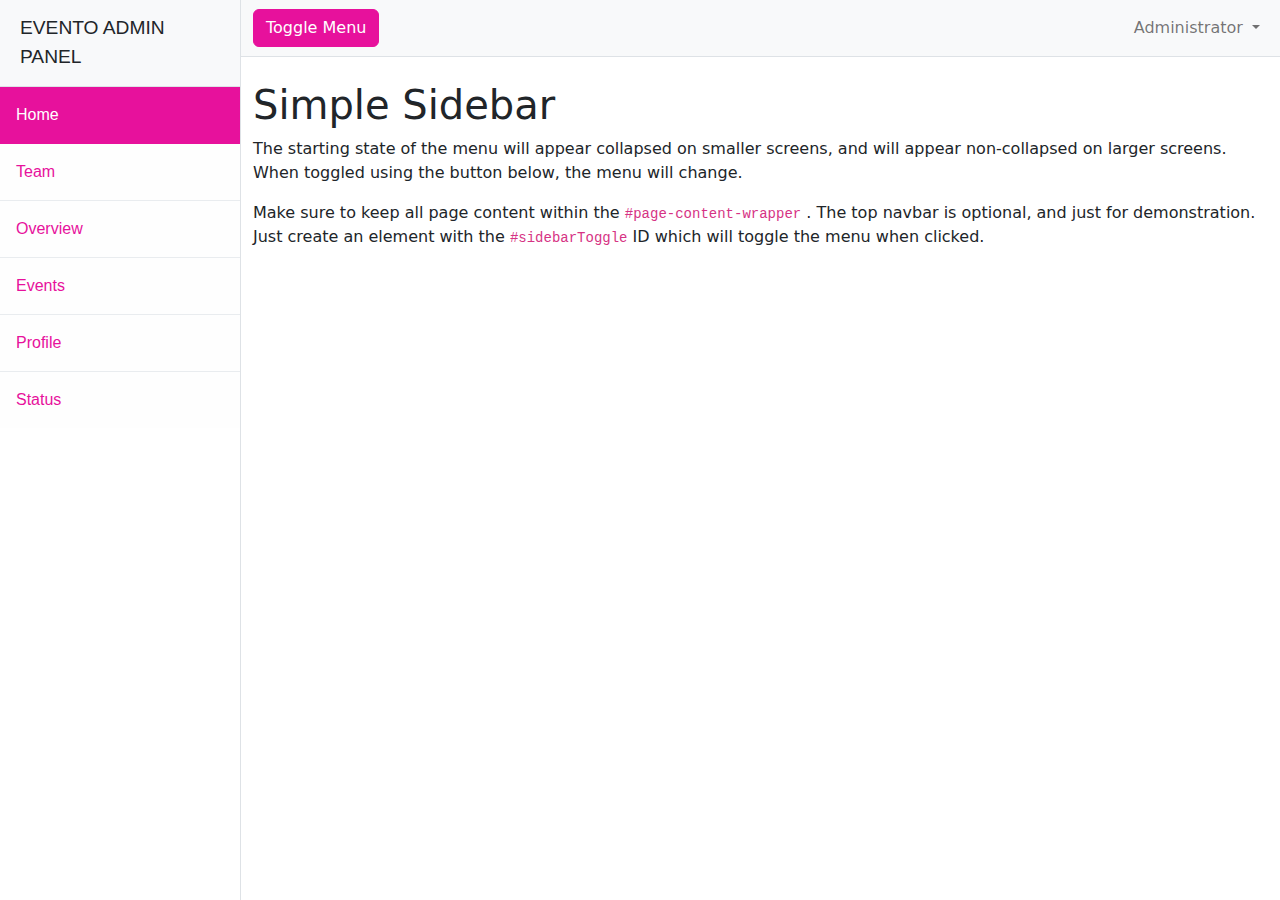
<file: admin/index.html>
<!DOCTYPE html>
<html lang="en">

<head>
    <meta charset="utf-8" />
    <meta name="viewport" content="width=device-width, initial-scale=1, shrink-to-fit=no" />
    <meta name="description" content="" />
    <meta name="author" content="" />
    <title>ADMIN PANEL | EVENTO</title>
    <!-- Favicon-->
    <link rel="icon" type="image/x-icon" href="assets/logo.png" />

    <link rel="stylesheet" href="https://cdnjs.cloudflare.com/ajax/libs/bootstrap/5.3.0/css/bootstrap.min.css">
    <!-- Core theme CSS (includes Bootstrap)-->
    <link href="css/styles.css" rel="stylesheet" />
</head>

<body>
    <div class="d-flex" id="wrapper">
        <!-- Sidebar-->
        <div class="border-end bg-white" id="sidebar-wrapper" style="position: static; font-family: Arial, sans-serif;">
            <div class="sidebar-heading border-bottom bg-light">EVENTO ADMIN PANEL</div>
            <div class="list-group list-group-flush">
                <a class="list-group-item list-group-item-action list-group-item-light p-3 active" href="index.html">Home</a>
                <a class="list-group-item list-group-item-action list-group-item-light p-3" href="team.html">Team</a>
                <a class="list-group-item list-group-item-action list-group-item-light p-3" href="#!">Overview</a>
                <a class="list-group-item list-group-item-action list-group-item-light p-3" href="#!">Events</a>
                <a class="list-group-item list-group-item-action list-group-item-light p-3" href="#!">Profile</a>
                <a class="list-group-item list-group-item-action list-group-item-light p-3" href="#!">Status</a>
            </div>
        </div>
        <!-- Page content wrapper-->
        <div id="page-content-wrapper">
            <!-- Top navigation-->
            <nav class="navbar navbar-expand-lg navbar-light bg-light border-bottom">
                <div class="container-fluid">
                    <button class="btn btn-primary" id="sidebarToggle">Toggle Menu</button>
                    <button class="navbar-toggler" type="button" data-bs-toggle="collapse"
                        data-bs-target="#navbarSupportedContent" aria-controls="navbarSupportedContent"
                        aria-expanded="false" aria-label="Toggle navigation"><span
                            class="navbar-toggler-icon"></span></button>
                    <div class="collapse navbar-collapse" id="navbarSupportedContent">
                        <ul class="navbar-nav ms-auto mt-2 mt-lg-0">
                            <li class="nav-item dropdown">
                                <a class="nav-link dropdown-toggle" id="navbarDropdown" href="#" role="button"
                                    data-bs-toggle="dropdown active" aria-haspopup="true" aria-expanded="false">
                                    Administrator </a>
                                <div class="dropdown-menu dropdown-menu-end" aria-labelledby="navbarDropdown">
                                    <a class="dropdown-item" href="#!">Manage Account</a>
                                    <a class="dropdown-item" href="#!">Logout</a>
                                    <div class="dropdown-divider"></div>
                                    <a class="dropdown-item" href="#!">Something else here</a>
                                </div>
                            </li>
                        </ul>
                    </div>
                </div>
            </nav>
            <!-- Page content-->
            <div class="container">
                <h1 class="mt-4">Simple Sidebar</h1>
                <p>The starting state of the menu will appear collapsed on smaller screens, and will appear
                    non-collapsed on larger screens. When toggled using the button below, the menu will change.</p>
                <p>
                    Make sure to keep all page content within the
                    <code>#page-content-wrapper</code>
                    . The top navbar is optional, and just for demonstration. Just create an element with the
                    <code>#sidebarToggle</code>
                    ID which will toggle the menu when clicked.
                </p>
            </div>
        </div>
    </div>
    <!-- Bootstrap core JS-->
    <script src="https://cdn.jsdelivr.net/npm/bootstrap@5.2.3/dist/js/bootstrap.bundle.min.js"></script>
    <!-- Core theme JS-->
    <script src="js/scripts.js"></script>
</body>

</html>
</file>
